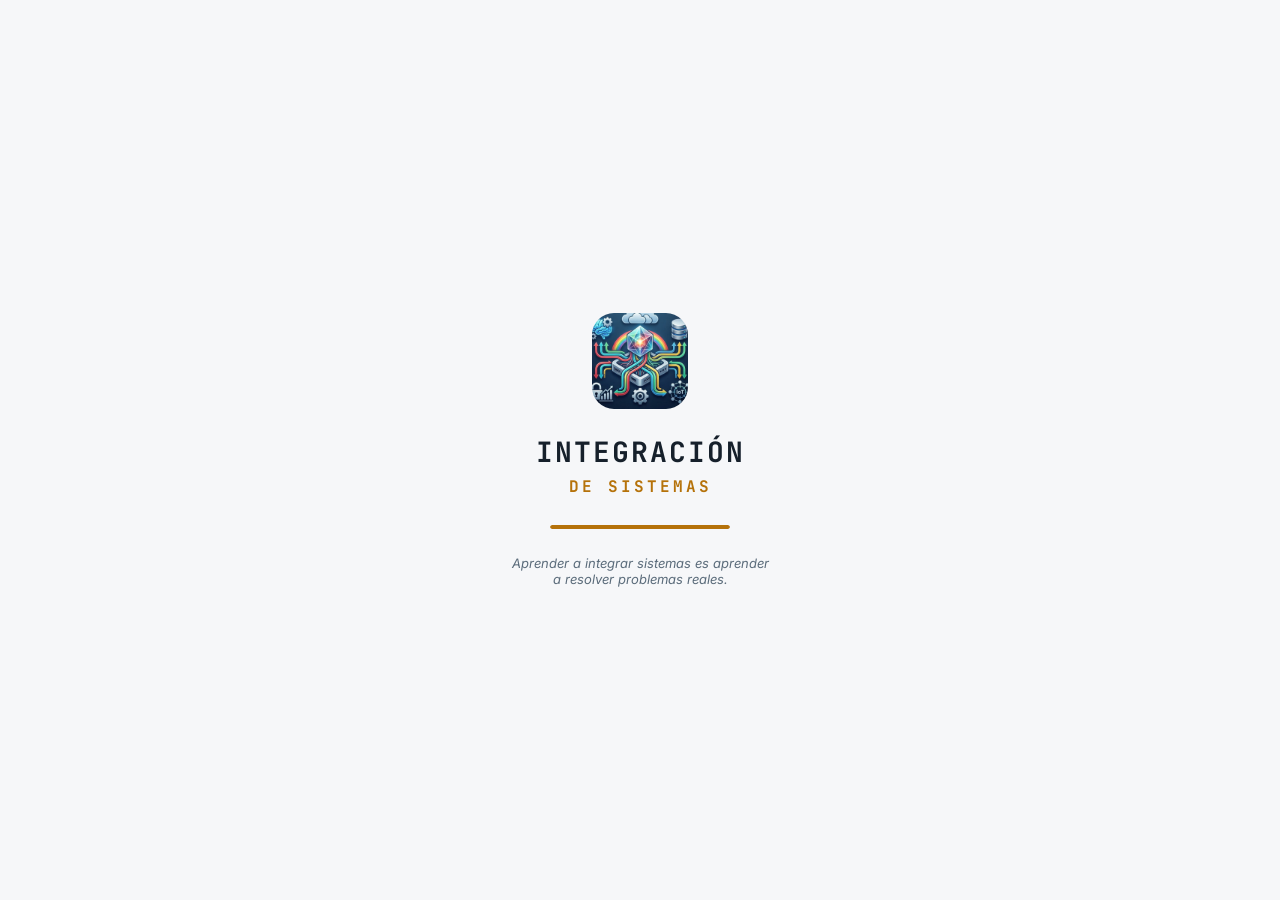
<file: index.html>
<!DOCTYPE html>
<html lang="es">
<head>
<meta charset="UTF-8" />
<meta name="viewport" content="width=device-width, initial-scale=1, viewport-fit=cover" />
<title>Integración de Sistemas</title>
<meta name="description" content="App de estudio: apuntes, cuestionario, casos de debate y glosario de Integración de Sistemas." />
<meta name="theme-color" content="#0f1720" />
<link rel="manifest" href="manifest.json" />
<link rel="icon" href="icon-192.png" />
<link rel="apple-touch-icon" href="icon-192.png" />
<meta name="apple-mobile-web-app-capable" content="yes" />
<meta name="apple-mobile-web-app-status-bar-style" content="black-translucent" />
<meta name="apple-mobile-web-app-title" content="Integración de Sistemas" />
<link rel="preconnect" href="https://fonts.googleapis.com" />
<link rel="preconnect" href="https://fonts.gstatic.com" crossorigin />
<link href="https://fonts.googleapis.com/css2?family=Space+Grotesk:wght@500;700&family=Inter:wght@400;500;600&family=JetBrains+Mono:wght@500;700&display=swap" rel="stylesheet" />
<link rel="stylesheet" href="style.css" />
</head>
<body>

<!-- ===== SPLASH SCREEN ===== -->
<div id="splash" class="splash">
  <div class="splash__inner">
    <img src="splash-icon.png" alt="" class="splash__icon" />
    <div class="splash__title">INTEGRACIÓN</div>
    <div class="splash__subtitle">DE SISTEMAS</div>
    <div class="splash__progress"><div class="splash__progress-bar" id="splash-progress-bar"></div></div>
    <div class="splash__tagline" id="splash-tagline"></div>
  </div>
</div>

<div class="app-shell">
  <header class="topbar">
    <div class="topbar__heading">
      <div class="topbar__title">INTEGRACIÓN</div>
      <div class="topbar__subtitle">DE SISTEMAS</div>
      <div class="topbar__description">in·te·gra·ción de sis·te·mas — hacer que programas distintos trabajen juntos e intercambien información.</div>
    </div>
    <div class="topbar__actions">
      <button type="button" class="icon-btn" id="btn-search" aria-label="Buscar">🔍</button>
      <button type="button" class="icon-btn" id="btn-theme" aria-label="Cambiar tema">🎨</button>
      <button type="button" class="icon-btn" id="btn-font" aria-label="Tamaño de letra">Aa</button>
    </div>
  </header>

  <div class="settings-panel" id="theme-panel" hidden>
    <button type="button" class="settings-panel__btn" data-theme-choice="dark">Oscuro</button>
    <button type="button" class="settings-panel__btn" data-theme-choice="light">Claro</button>
    <button type="button" class="settings-panel__btn" data-theme-choice="contrast">Alto contraste</button>
  </div>

  <div class="settings-panel" id="font-panel" hidden>
    <button type="button" class="settings-panel__btn" data-font-choice="0.9">Chico</button>
    <button type="button" class="settings-panel__btn" data-font-choice="1">Normal</button>
    <button type="button" class="settings-panel__btn" data-font-choice="1.15">Grande</button>
    <button type="button" class="settings-panel__btn" data-font-choice="1.35">Muy grande</button>
  </div>

  <div class="search-panel" id="search-panel" hidden>
    <input type="search" id="search-input" placeholder="Buscar en apuntes, casos, glosario y preguntas..." />
    <button type="button" class="icon-btn" id="btn-search-close" aria-label="Cerrar búsqueda">✕</button>
    <div class="search-results" id="search-results"></div>
  </div>

  <div id="install-banner" class="install-banner" hidden>
    <span id="install-banner-text">Instalá esta app en tu celular o compu para acceder más rápido.</span>
    <div class="install-banner__actions">
      <button type="button" class="btn btn--primary" id="btn-install">Instalar</button>
      <button type="button" class="btn btn--ghost" id="btn-install-dismiss">Ahora no</button>
    </div>
  </div>

  <main id="view" class="view" tabindex="-1"></main>

  <button type="button" class="scroll-top-btn" id="btn-scroll-top" hidden aria-label="Volver arriba">↑</button>

  <div class="app-footer">Desarrollado por @sebranda</div>

  <nav class="tabbar">
    <button type="button" class="tab" data-tab="notes">
      <span class="tab__icon-wrap">
        <svg width="22" height="22" viewBox="0 0 24 24" fill="none"><path d="M4 4h16v16H4z" stroke="currentColor" stroke-width="1.5"/><path d="M8 9h8M8 13h8M8 17h4" stroke="currentColor" stroke-width="1.5"/></svg>
        <span id="notes-tab-badge" class="tab__badge" hidden></span>
      </span>
      <span>Apuntes</span>
    </button>
    <button type="button" class="tab" data-tab="quiz">
      <svg width="22" height="22" viewBox="0 0 24 24" fill="none"><path d="M9 9a3 3 0 116 0c0 2-3 2-3 4" stroke="currentColor" stroke-width="1.5" stroke-linecap="round"/><circle cx="12" cy="17" r="0.8" fill="currentColor"/></svg>
      <span>Cuestionario</span>
    </button>
    <button type="button" class="tab" data-tab="cases">
      <svg width="22" height="22" viewBox="0 0 24 24" fill="none"><path d="M4 5h16v11H8l-4 4V5z" stroke="currentColor" stroke-width="1.5"/></svg>
      <span>Casos</span>
    </button>
    <button type="button" class="tab" data-tab="glossary">
      <svg width="22" height="22" viewBox="0 0 24 24" fill="none"><path d="M5 4h11a2 2 0 012 2v14H7a2 2 0 01-2-2V4z" stroke="currentColor" stroke-width="1.5"/><path d="M5 16h13" stroke="currentColor" stroke-width="1.5"/></svg>
      <span>Glosario</span>
    </button>
  </nav>
</div>

<!-- ===== TEMPLATES ===== -->

<template id="tpl-notes">
  <section class="screen">
    <h1 class="screen__title">Apuntes</h1>
    <div class="progress-overall">
      <div class="progress-overall__label">
        <span>Progreso general de la materia</span>
        <span id="stat-overall-pct">0%</span>
      </div>
      <div class="progress-overall__track"><div class="progress-overall__fill" id="progress-overall-fill"></div></div>
    </div>
    <div class="progress-summary">
      <div class="progress-summary__stat"><span id="stat-notes-read">0/0</span><small>Apuntes leídos</small></div>
      <div class="progress-summary__stat"><span id="stat-best-score">—</span><small>Mejor puntaje</small></div>
      <div class="progress-summary__stat"><span id="stat-cases-viewed">0/0</span><small>Casos vistos</small></div>
    </div>
    <a href="#" class="reset-progress-link" id="btn-reset-progress">↺ Reiniciar progreso</a>
    <button type="button" class="btn btn--ghost btn--block" id="btn-export-notes-pdf">Exportar apuntes a PDF</button>
    <button type="button" class="btn btn--ghost btn--block" id="btn-export-all-pdf">Exportar todo a PDF (apuntes, errores comunes, casos y glosario)</button>
    <div id="daily-slot"></div>
    <div class="accordion__toolbar">
      <button type="button" class="toggle-all-btn" id="btn-toggle-notes" aria-expanded="false">Expandir todo</button>
    </div>
    <div id="notes-list" class="accordion"></div>
    <h2 class="screen__subtitle">Errores comunes</h2>
    <div class="accordion__toolbar">
      <button type="button" class="toggle-all-btn" id="btn-toggle-misconceptions" aria-expanded="false">Expandir todo</button>
    </div>
    <div id="misconceptions-list" class="accordion"></div>
  </section>
</template>

<template id="tpl-note-item">
  <article class="accordion__item note-item">
    <button type="button" class="accordion__head" aria-expanded="false">
      <span class="note-item__title"></span>
      <span class="note-item__read-badge" hidden>✓ Leído</span>
      <span class="accordion__chevron">▾</span>
    </button>
    <div class="accordion__body" hidden>
      <div class="note-item__diagram" hidden></div>
      <div class="note-item__body"></div>
      <a class="note-resource" hidden target="_blank" rel="noopener"></a>
      <label class="note-item__mark"><input type="checkbox" class="note-item__checkbox" /> Marcar como leído</label>
    </div>
  </article>
</template>

<template id="tpl-misconception-item">
  <article class="accordion__item">
    <button type="button" class="accordion__head" aria-expanded="false">
      <span class="misconception-item__title"></span>
      <span class="accordion__chevron">▾</span>
    </button>
    <div class="accordion__body" hidden><p class="misconception-item__text"></p></div>
  </article>
</template>

<template id="tpl-daily-question">
  <div class="daily-card">
    <div class="daily-card__label">Pregunta del día</div>
    <p class="daily-card__question"></p>
    <div class="daily-card__options"></div>
    <p class="daily-card__feedback" hidden></p>
  </div>
</template>

<template id="tpl-cases">
  <section class="screen">
    <h1 class="screen__title">Casos para debatir</h1>
    <div class="mode-toggle">
      <button type="button" class="mode-toggle__btn is-active" data-mode="student">Vista alumno</button>
      <button type="button" class="mode-toggle__btn" data-mode="teacher">Modo profesor</button>
    </div>
    <div id="weekly-case-slot"></div>
    <div class="accordion__toolbar">
      <button type="button" class="toggle-all-btn" id="btn-toggle-cases" aria-expanded="false">Expandir todo</button>
    </div>
    <div id="cases-list" class="accordion"></div>
  </section>
</template>

<template id="tpl-weekly-case">
  <div class="weekly-card">
    <div class="weekly-card__label">⭐ Caso de la semana</div>
    <div class="weekly-card__title"></div>
  </div>
</template>

<template id="tpl-case-item">
  <article class="accordion__item case-item">
    <button type="button" class="accordion__head" aria-expanded="false">
      <span class="case-item__title"></span>
      <span class="accordion__chevron">▾</span>
    </button>
    <div class="accordion__body" hidden>
      <p class="case-item__scenario"></p>
      <button type="button" class="btn btn--ghost case__answer-toggle">Ver respuesta sugerida</button>
      <div class="case__answer" hidden><p></p></div>
      <div class="case__tips" hidden>
        <h3>Tips para guiar el debate</h3>
        <ul></ul>
      </div>
    </div>
  </article>
</template>

<template id="tpl-glossary">
  <section class="screen">
    <h1 class="screen__title">Glosario</h1>
    <div class="mode-toggle">
      <button type="button" class="mode-toggle__btn is-active" data-mode="list">Lista</button>
      <button type="button" class="mode-toggle__btn" data-mode="cards">Tarjetas (repaso)</button>
    </div>
    <input type="search" id="glossary-search" class="glossary-search" placeholder="Buscar término..." />
    <button type="button" class="btn btn--ghost btn--block" id="btn-export-glossary-pdf">Exportar glosario a PDF</button>
    <div id="glossary-list-view"></div>
    <div id="glossary-cards-view" hidden></div>
  </section>
</template>

<template id="tpl-glossary-list">
  <ul class="glossary-list"></ul>
</template>

<template id="tpl-glossary-item">
  <li class="glossary-list__item">
    <div class="glossary-list__term"></div>
    <div class="glossary-list__def"></div>
  </li>
</template>

<template id="tpl-glossary-cards">
  <div class="flashcard-wrap">
    <div class="flashcard" id="flashcard">
      <div class="flashcard__face flashcard__front"></div>
      <div class="flashcard__face flashcard__back" hidden></div>
    </div>
    <div class="flashcard__nav">
      <button type="button" class="btn btn--ghost" id="btn-flash-prev">◀ Anterior</button>
      <span id="flashcard-counter">1 / 1</span>
      <button type="button" class="btn btn--ghost" id="btn-flash-next">Siguiente ▶</button>
    </div>
    <button type="button" class="btn btn--primary btn--block" id="btn-flash-flip">Girar tarjeta</button>
    <button type="button" class="btn btn--ghost btn--block" id="btn-flash-shuffle">Mezclar tarjetas</button>
  </div>
</template>

<template id="tpl-quiz-intro">
  <section class="screen screen--center">
    <h1 class="screen__title">Cuestionario</h1>
    <p class="quiz-intro__best">Mejor puntaje: <strong id="best-score">—</strong></p>
    <p class="quiz-intro__desc">Elegí un modo para empezar. Las opciones de cada pregunta aparecen en orden distinto cada vez.</p>
    <button type="button" class="btn btn--primary btn--block" id="btn-start-practice">Modo práctica</button>
    <button type="button" class="btn btn--secondary btn--block" id="btn-start-exam">Modo examen (8 min)</button>
    <button type="button" class="btn btn--ghost btn--block" id="btn-start-review">🕒 Repaso rápido (5 min)</button>
  </section>
</template>

<template id="tpl-question">
  <section class="screen">
    <div class="quiz-header">
      <div class="quiz-progress"><div class="quiz-progress__bar" id="quiz-progress-bar"></div></div>
      <div class="quiz-header__row">
        <span id="quiz-question-counter"></span>
        <span id="quiz-timer" hidden></span>
      </div>
    </div>
    <p class="quiz-question" id="quiz-question-text"></p>
    <div class="quiz-options" id="quiz-options"></div>
  </section>
</template>

<template id="tpl-option">
  <button type="button" class="quiz-option"></button>
</template>

<template id="tpl-result">
  <section class="screen screen--center">
    <h1 class="screen__title" id="result-title">¡Listo!</h1>
    <p class="result__score" id="result-score"></p>
    <p class="result__detail" id="result-detail"></p>
    <div class="result__actions">
      <button type="button" class="btn btn--ghost" id="btn-share-result">Compartir resultado</button>
      <button type="button" class="btn btn--primary" id="btn-retry">Volver a intentar</button>
    </div>
  </section>
</template>

<!-- ===== CONTENEDOR PARA "EXPORTAR TODO A PDF" ===== -->
<div id="print-all-container"></div>

<script src="data.js"></script>
<script src="app.js"></script>
</body>
</html>
</file>
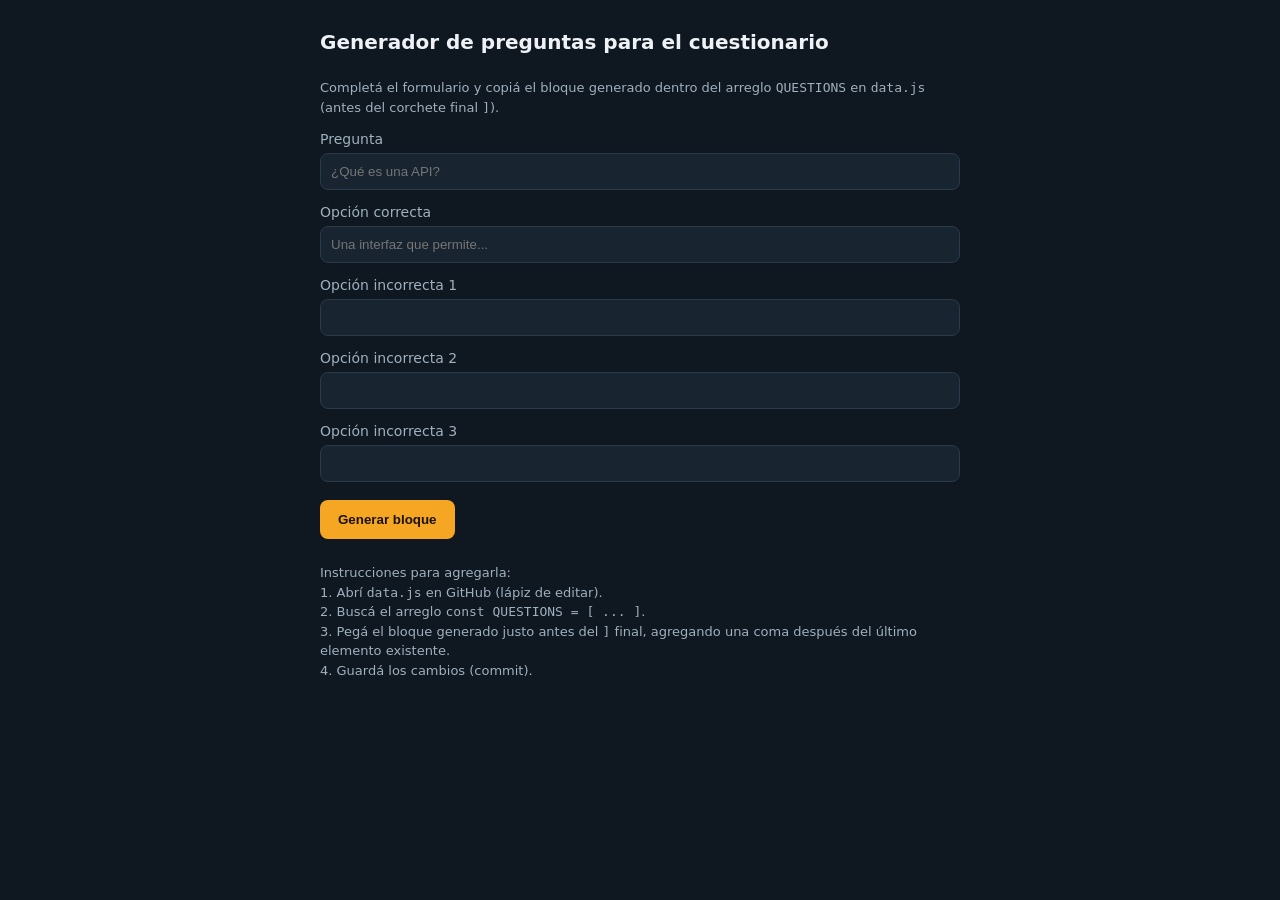
<file: generador.html>
<!DOCTYPE html>
<html lang="es">
<head>
<meta charset="UTF-8" />
<meta name="viewport" content="width=device-width, initial-scale=1" />
<meta name="robots" content="noindex, nofollow" />
<title>Generador de preguntas · Integración de Sistemas</title>
<style>
  body { font-family: system-ui, sans-serif; max-width: 640px; margin: 30px auto; padding: 0 16px; background: #0f1720; color: #eef2f6; }
  h1 { font-size: 20px; }
  label { display: block; margin-top: 14px; font-size: 14px; color: #9fb0bf; }
  input, textarea { width: 100%; padding: 10px; margin-top: 6px; border-radius: 8px; border: 1px solid #2a3a4a; background: #182430; color: #eef2f6; box-sizing: border-box; }
  button { margin-top: 18px; padding: 12px 18px; border-radius: 8px; border: none; background: #f5a623; color: #1a1200; font-weight: 700; cursor: pointer; }
  pre { background: #182430; padding: 14px; border-radius: 8px; white-space: pre-wrap; word-break: break-word; margin-top: 18px; border: 1px solid #2a3a4a; }
  .hint { font-size: 13px; color: #9fb0bf; margin-top: 24px; line-height: 1.5; }
</style>
</head>
<body>
  <h1>Generador de preguntas para el cuestionario</h1>
  <p class="hint">Completá el formulario y copiá el bloque generado dentro del arreglo <code>QUESTIONS</code> en <code>data.js</code> (antes del corchete final <code>]</code>).</p>

  <label>Pregunta</label>
  <input type="text" id="q" placeholder="¿Qué es una API?" />

  <label>Opción correcta</label>
  <input type="text" id="correct" placeholder="Una interfaz que permite..." />

  <label>Opción incorrecta 1</label>
  <input type="text" id="wrong1" />

  <label>Opción incorrecta 2</label>
  <input type="text" id="wrong2" />

  <label>Opción incorrecta 3</label>
  <input type="text" id="wrong3" />

  <button id="btn-generate">Generar bloque</button>

  <pre id="output" hidden></pre>
  <button id="btn-copy" hidden>Copiar al portapapeles</button>

  <p class="hint">
    Instrucciones para agregarla:<br>
    1. Abrí <code>data.js</code> en GitHub (lápiz de editar).<br>
    2. Buscá el arreglo <code>const QUESTIONS = [ ... ]</code>.<br>
    3. Pegá el bloque generado justo antes del <code>]</code> final, agregando una coma después del último elemento existente.<br>
    4. Guardá los cambios (commit).
  </p>

  <script>
    document.getElementById('btn-generate').addEventListener('click', function () {
      const q = document.getElementById('q').value.trim();
      const correct = document.getElementById('correct').value.trim();
      const wrongs = [
        document.getElementById('wrong1').value.trim(),
        document.getElementById('wrong2').value.trim(),
        document.getElementById('wrong3').value.trim()
      ].filter(Boolean);

      if (!q || !correct || wrongs.length < 1) {
        alert('Completá al menos la pregunta, la respuesta correcta y una opción incorrecta.');
        return;
      }

      const options = [correct].concat(wrongs);
      // mezclamos para no tener siempre la correcta primero en el código fuente
      for (let i = options.length - 1; i > 0; i--) {
        const j = Math.floor(Math.random() * (i + 1));
        [options[i], options[j]] = [options[j], options[i]];
      }
      const correctIndex = options.indexOf(correct);

      function esc(s) { return s.replace(/'/g, "\\'"); }

      const block =
        "  { q: '" + esc(q) + "', options: [" +
        options.map(function (o) { return "'" + esc(o) + "'"; }).join(', ') +
        "], correct: " + correctIndex + " },";

      const out = document.getElementById('output');
      out.textContent = block;
      out.hidden = false;
      document.getElementById('btn-copy').hidden = false;
    });

    document.getElementById('btn-copy').addEventListener('click', function () {
      const text = document.getElementById('output').textContent;
      navigator.clipboard.writeText(text).then(function () {
        alert('Copiado al portapapeles.');
      });
    });
  </script>
</body>
</html>
</file>
<file: style.css>
:root {
  --bg: #0f1720;
  --surface: #182430;
  --surface-2: #1f2e3c;
  --text: #eef2f6;
  --text-dim: #9fb0bf;
  --line: #2a3a4a;
  --amber: #f5a623;
  --amber-dim: #c9840f;
  --danger: #e5484d;
  --success: #3ecf8e;
  --font-body: 'Inter', system-ui, sans-serif;
  --font-display: 'Space Grotesk', var(--font-body);
  --font-mono: 'JetBrains Mono', monospace;
  --font-scale: 1;
  --radius: 14px;
}

[data-theme="light"] {
  --bg: #f6f7f9;
  --surface: #ffffff;
  --surface-2: #eef1f4;
  --text: #16202b;
  --text-dim: #5a6b7a;
  --line: #dde3e9;
  --amber: #b5720a;
  --amber-dim: #8c5806;
}

[data-theme="contrast"] {
  --bg: #000000;
  --surface: #0a0a0a;
  --surface-2: #141414;
  --text: #ffffff;
  --text-dim: #e0e0e0;
  --line: #ffffff;
  --amber: #ffd400;
  --amber-dim: #ffd400;
}

* { box-sizing: border-box; }

html, body {
  margin: 0;
  padding: 0;
  height: 100%;
  overflow: hidden;
  overscroll-behavior: none;
  background: var(--bg);
  color: var(--text);
  font-family: var(--font-body);
  font-size: calc(16px * var(--font-scale, 1));
}

button {
  appearance: none;
  -webkit-appearance: none;
  -moz-appearance: none;
  font-family: inherit;
  color: inherit;
  cursor: pointer;
  background: none;
  border: none;
}

/* ===== SPLASH SCREEN ===== */
.splash {
  position: fixed;
  inset: 0;
  z-index: 999;
  background: var(--bg);
  display: flex;
  align-items: center;
  justify-content: center;
  transition: opacity 0.5s ease, visibility 0.5s ease;
}
.splash.is-hidden {
  opacity: 0;
  visibility: hidden;
  pointer-events: none;
}
.splash__inner {
  display: flex;
  flex-direction: column;
  align-items: center;
  gap: 6px;
  animation: splash-fade-in 0.6s ease;
}
.splash__icon {
  width: 96px;
  height: 96px;
  border-radius: 22px;
  margin-bottom: 18px;
  animation: splash-pulse 2s ease-in-out infinite;
}
.splash__title {
  font-family: var(--font-mono);
  font-weight: 700;
  font-size: 28px;
  letter-spacing: 2px;
  color: var(--text);
}
.splash__subtitle {
  font-family: var(--font-mono);
  font-weight: 700;
  font-size: 16px;
  letter-spacing: 3px;
  color: var(--amber);
  margin-bottom: 22px;
}
.splash__progress {
  width: 180px;
  height: 4px;
  border-radius: 2px;
  background: var(--surface-2);
  overflow: hidden;
}
.splash__progress-bar {
  height: 100%;
  width: 0%;
  background: var(--amber);
  border-radius: 2px;
  transition: width linear;
}
.splash__tagline {
  margin-top: 20px;
  font-family: var(--font-body);
  font-size: 13px;
  font-style: italic;
  color: var(--text-dim);
  text-align: center;
  max-width: 260px;
  animation: splash-fade-in 0.8s ease 0.2s both;
}
@keyframes splash-fade-in {
  from { opacity: 0; transform: translateY(8px); }
  to { opacity: 1; transform: translateY(0); }
}
@keyframes splash-pulse {
  0%, 100% { transform: scale(1); }
  50% { transform: scale(1.05); }
}

.app-shell {
  height: 100vh;
  height: 100dvh;
  display: flex;
  flex-direction: column;
  overflow: hidden;
}

.topbar {
  display: flex;
  flex-direction: column;
  align-items: center;
  text-align: center;
  gap: 4px;
  padding: 10px 16px 6px;
  border-bottom: 1px solid var(--line);
  background: var(--surface);
  position: relative;
}
.topbar__heading { display: flex; flex-direction: column; align-items: center; }
.topbar__title {
  font-family: var(--font-mono);
  font-weight: 700;
  font-size: 19px;
  letter-spacing: 2px;
}
.topbar__subtitle {
  font-family: var(--font-mono);
  font-weight: 700;
  font-size: 11px;
  letter-spacing: 3px;
  color: var(--amber);
}
.topbar__description {
  font-family: var(--font-mono);
  font-style: italic;
  font-size: calc(11px * var(--font-scale, 1));
  color: var(--text-dim);
  margin-top: 3px;
  max-width: 480px;
}
.topbar__actions {
  display: flex;
  gap: 8px;
  margin-top: 6px;
}
.icon-btn {
  width: 32px;
  height: 32px;
  border-radius: 10px;
  background: var(--surface-2);
  display: flex;
  align-items: center;
  justify-content: center;
  font-size: 15px;
}
.icon-btn:hover { background: var(--line); }

.settings-panel[hidden] { display: none; }
.settings-panel {
  display: flex;
  gap: 8px;
  flex-wrap: wrap;
  justify-content: center;
  padding: 10px 16px;
  background: var(--surface-2);
  border-bottom: 1px solid var(--line);
}
.settings-panel__btn {
  padding: 8px 14px;
  border-radius: 10px;
  background: var(--surface);
  border: 1px solid var(--line);
  font-size: 13px;
}
.settings-panel__btn.is-active { border-color: var(--amber); color: var(--amber); }

.search-panel[hidden] { display: none; }
.search-panel {
  position: absolute;
  top: 0; left: 0; right: 0;
  z-index: 50;
  background: var(--surface);
  padding: 14px 16px;
  border-bottom: 1px solid var(--line);
  display: flex;
  flex-wrap: wrap;
  gap: 8px;
}
#search-input {
  flex: 1;
  min-width: 200px;
  padding: 10px 12px;
  border-radius: 10px;
  border: 1px solid var(--line);
  background: var(--surface-2);
  color: var(--text);
  font-size: 14px;
}
.search-results {
  width: 100%;
  max-height: 60vh;
  overflow-y: auto;
}
.search-result {
  padding: 10px;
  border-bottom: 1px solid var(--line);
  cursor: pointer;
}
.search-result:hover { background: var(--surface-2); }
.search-result__tag {
  font-size: 11px;
  text-transform: uppercase;
  color: var(--amber);
  letter-spacing: 1px;
}
mark { background: var(--amber); color: #000; border-radius: 3px; }

.install-banner[hidden] { display: none; }
.install-banner {
  display: flex;
  flex-wrap: wrap;
  align-items: center;
  gap: 10px;
  justify-content: space-between;
  padding: 12px 16px;
  background: var(--surface-2);
  border-bottom: 1px solid var(--line);
  font-size: 14px;
}
.install-banner__actions { display: flex; gap: 8px; }

.btn {
  padding: 12px 18px;
  border-radius: 10px;
  font-size: 15px;
  font-weight: 600;
}
.btn--primary { background: var(--amber); color: #1a1200; }
.btn--secondary { background: var(--surface-2); border: 1px solid var(--amber); color: var(--amber); }
.btn--ghost { background: transparent; border: 1px solid var(--line); color: var(--text); }
.btn--block { display: block; width: 100%; margin-top: 10px; }

.view {
  flex: 1;
  min-height: 0;
  overflow-y: auto;
  scrollbar-width: thin;
  scrollbar-color: var(--line) transparent;
  padding: 16px;
  position: relative;
}
.view::-webkit-scrollbar { width: 8px; }
.view::-webkit-scrollbar-track { background: transparent; }
.view::-webkit-scrollbar-thumb { background: var(--line); border-radius: 8px; }

.scroll-top-btn[hidden] { display: none; }
.scroll-top-btn {
  position: fixed;
  right: 18px;
  bottom: 84px;
  width: 44px;
  height: 44px;
  border-radius: 50%;
  background: var(--amber);
  color: #1a1200;
  font-size: 18px;
  box-shadow: 0 4px 14px rgba(0,0,0,0.3);
  z-index: 30;
}

.app-footer {
  flex: none;
  text-align: center;
  font-size: 10px;
  color: var(--text-dim);
  padding: 3px 0;
  background: var(--surface);
  border-top: 1px solid var(--line);
}

.tabbar {
  display: flex;
  flex: none;
  border-top: 1px solid var(--line);
  background: var(--surface);
  position: sticky;
  bottom: 0;
  z-index: 20;
  padding-bottom: env(safe-area-inset-bottom, 0px);
}
.tab {
  flex: 1;
  display: flex;
  flex-direction: column;
  align-items: center;
  gap: 4px;
  padding: 10px 4px 12px;
  font-size: 11px;
  color: var(--text-dim);
}
.tab.is-active { color: var(--amber); }
.tab__icon-wrap { position: relative; }
.tab__badge[hidden] { display: none; }
.tab__badge {
  position: absolute;
  top: -2px;
  right: -4px;
  width: 8px;
  height: 8px;
  border-radius: 50%;
  background: var(--danger);
}

.screen-fade-in { animation: screenFadeIn 0.28s ease; }
@keyframes screenFadeIn {
  from { opacity: 0; transform: translateY(8px); }
  to { opacity: 1; transform: translateY(0); }
}

.screen__title {
  font-family: var(--font-display);
  font-size: 22px;
  margin: 4px 0 14px;
}
.screen__subtitle {
  font-family: var(--font-display);
  font-size: 17px;
  margin: 22px 0 10px;
}
.screen--center {
  display: flex;
  flex-direction: column;
  align-items: center;
  text-align: center;
  justify-content: center;
  min-height: 60vh;
}

.progress-overall {
  margin-bottom: 12px;
}
.progress-overall__label {
  display: flex;
  justify-content: space-between;
  font-size: 12px;
  color: var(--text-dim);
  margin-bottom: 6px;
}
.progress-overall__label span:last-child {
  font-weight: 700;
  color: var(--amber);
}
.progress-overall__track {
  height: 10px;
  border-radius: 5px;
  background: var(--surface-2);
  border: 1px solid var(--line);
  overflow: hidden;
}
.progress-overall__fill {
  height: 100%;
  width: 0%;
  background: var(--amber);
  border-radius: 5px;
  transition: width 0.4s ease;
}

.progress-summary {
  display: flex;
  justify-content: space-between;
  background: var(--surface);
  border: 1px solid var(--line);
  border-radius: var(--radius);
  padding: 14px;
  margin-bottom: 8px;
}
.progress-summary__stat { display: flex; flex-direction: column; align-items: center; gap: 2px; }
.progress-summary__stat span { font-weight: 700; font-size: 16px; color: var(--amber); }
.progress-summary__stat small { color: var(--text-dim); font-size: 11px; }

.reset-progress-link {
  display: inline-flex;
  align-items: center;
  gap: 6px;
  color: var(--amber);
  font-size: 13px;
  font-weight: 600;
  text-decoration: underline;
  margin: 10px 0 16px;
}

.daily-card, .weekly-card {
  background: var(--surface);
  border: 1px solid var(--amber);
  border-radius: var(--radius);
  padding: 14px;
  margin: 14px 0;
}
.daily-card__label, .weekly-card__label {
  font-size: 11px;
  text-transform: uppercase;
  letter-spacing: 1px;
  color: var(--amber);
  margin-bottom: 8px;
}
.daily-card__options { display: flex; flex-direction: column; gap: 8px; margin-top: 10px; }
.daily-card__feedback[hidden] { display: none; }
.daily-card__feedback { margin-top: 10px; font-weight: 600; }
.weekly-card__title { font-weight: 600; }

.accordion__toolbar {
  display: flex;
  justify-content: flex-end;
  margin: 10px 0 8px;
}
.toggle-all-btn {
  font-size: 12px;
  color: var(--amber);
  padding: 6px 10px;
  border-radius: 8px;
  border: 1px solid var(--line);
}
.toggle-all-btn:hover { background: var(--surface-2); }

.accordion__item {
  background: var(--surface);
  border: 1px solid var(--line);
  border-radius: var(--radius);
  margin-bottom: 10px;
  overflow: hidden;
}
.accordion__head {
  width: 100%;
  display: flex;
  align-items: center;
  gap: 10px;
  padding: 14px;
  text-align: left;
  font-weight: 600;
}
.accordion__chevron { margin-left: auto; color: var(--text-dim); transition: transform 0.2s; }
.accordion__head[aria-expanded="true"] .accordion__chevron { transform: rotate(180deg); }
.accordion__body[hidden] { display: none; }
.accordion__body { padding: 0 14px 14px; color: var(--text-dim); line-height: 1.5; }
.note-item__body p { margin: 0 0 12px; }
.note-item__body p:last-child { margin-bottom: 0; }
.note-item__diagram[hidden] { display: none; }
.note-item__diagram {
  background: var(--surface-2);
  border: 1px solid var(--line);
  border-radius: 10px;
  padding: 12px;
  margin-bottom: 14px;
}
.note-item__diagram svg { width: 100%; height: auto; display: block; }
.note-item__diagram text { font-family: var(--font-mono); }
.note-item__read-badge[hidden] { display: none; }
.note-item__read-badge { font-size: 11px; color: var(--success); white-space: nowrap; }
.note-resource[hidden] { display: none; }
.note-resource {
  display: inline-block;
  margin-top: 10px;
  color: var(--amber);
  font-size: 13px;
  text-decoration: underline;
}
.note-item__mark { display: flex; align-items: center; gap: 8px; margin-top: 12px; font-size: 13px; cursor: pointer; }

.case__answer[hidden], .case__tips[hidden] { display: none; }
.case__answer { margin-top: 12px; padding: 10px; background: var(--surface-2); border-radius: 10px; }
.case__tips { margin-top: 12px; padding: 10px; background: var(--surface-2); border-radius: 10px; border: 1px dashed var(--amber); }
.case__tips h3 { margin: 0 0 6px; font-size: 13px; color: var(--amber); }
.case__tips ul { margin: 0; padding-left: 18px; }
.case__tips li { margin-bottom: 10px; }
.case__tips li:last-child { margin-bottom: 0; }
.tip-question { display: block; }
.tip-answer { margin: 4px 0 0; font-size: 13px; font-style: italic; color: var(--text-dim); }

.mode-toggle { display: flex; gap: 8px; margin-bottom: 14px; }
.mode-toggle__btn {
  flex: 1;
  padding: 10px;
  border-radius: 10px;
  background: var(--surface-2);
  border: 1px solid var(--line);
  font-size: 13px;
}
.mode-toggle__btn.is-active { border-color: var(--amber); color: var(--amber); background: var(--surface); }

.glossary-search {
  width: 100%;
  padding: 10px 12px;
  border-radius: 10px;
  border: 1px solid var(--line);
  background: var(--surface-2);
  color: var(--text);
  margin-bottom: 12px;
}
.glossary-list { list-style: none; padding: 0; margin: 0; }
.glossary-list__item {
  padding: 12px;
  background: var(--surface);
  border: 1px solid var(--line);
  border-radius: 10px;
  margin-bottom: 8px;
}
.glossary-list__term { font-weight: 700; color: var(--text); margin-bottom: 4px; }
.glossary-list__def { color: var(--text-dim); font-size: 14px; }

.flashcard-wrap { display: flex; flex-direction: column; align-items: center; gap: 14px; margin-top: 10px; }
.flashcard {
  width: 100%;
  max-width: 360px;
  min-height: 180px;
  background: var(--surface);
  border: 1px solid var(--amber);
  border-radius: var(--radius);
  display: flex;
  align-items: center;
  justify-content: center;
  padding: 20px;
  text-align: center;
  font-weight: 600;
  cursor: pointer;
}
.flashcard__face[hidden] { display: none; }
.flashcard__back { color: var(--text-dim); font-weight: 400; }
.flashcard__nav { display: flex; align-items: center; gap: 14px; }

.quiz-intro__best { color: var(--amber); font-weight: 700; }
.quiz-intro__desc { color: var(--text-dim); margin-bottom: 20px; }

.quiz-header { margin-bottom: 16px; }
.quiz-progress { height: 6px; background: var(--surface-2); border-radius: 3px; overflow: hidden; margin-bottom: 8px; }
.quiz-progress__bar { height: 100%; background: var(--amber); width: 0%; transition: width 0.3s; }
.quiz-header__row { display: flex; justify-content: space-between; font-size: 13px; color: var(--text-dim); }
.quiz-question { font-size: 18px; font-weight: 600; margin-bottom: 18px; }
.quiz-options { display: flex; flex-direction: column; gap: 10px; }
.quiz-option {
  padding: 14px;
  border-radius: 10px;
  border: 1px solid var(--line);
  background: var(--surface);
  text-align: left;
  font-size: 15px;
}
.quiz-option.is-correct { border-color: var(--success); background: rgba(62,207,142,0.1); }
.quiz-option.is-wrong { border-color: var(--danger); background: rgba(229,72,77,0.1); }

.result__score { font-size: 32px; font-weight: 700; color: var(--amber); }
.result__detail { color: var(--text-dim); margin-bottom: 20px; }
.result__actions { display: flex; gap: 10px; flex-wrap: wrap; justify-content: center; }

.confetti-container { position: fixed; inset: 0; pointer-events: none; z-index: 200; overflow: hidden; }
.confetti-piece {
  position: absolute;
  top: -10px;
  width: 8px;
  height: 14px;
  opacity: 0.9;
  animation: confetti-fall 2.4s ease-in forwards;
}
@keyframes confetti-fall {
  to { transform: translateY(110vh) rotate(540deg); opacity: 0.2; }
}

@media print {
  html, body { height: auto !important; overflow: visible !important; }
  .topbar, .settings-panel, .search-panel, .install-banner, .tabbar, .scroll-top-btn, .app-footer,
  #btn-reset-progress, #btn-export-notes-pdf, #btn-export-glossary-pdf, #btn-export-all-pdf, .mode-toggle { display: none !important; }
  .app-shell { height: auto; display: block; overflow: visible; }
  .view { height: auto; overflow: visible; }
  .accordion__body[hidden] { display: block !important; }
  .accordion__head { pointer-events: none; }
  body { background: #fff; color: #000; }
  .accordion__item, .glossary-list__item { border-color: #ccc; break-inside: avoid; }
}

/* ===== Exportar todo a PDF ===== */
#print-all-container { display: none; }
body.print-all-mode .app-shell { display: none !important; }
@media print {
  body.print-all-mode #print-all-container {
    display: block !important;
    background: #fff;
    color: #000;
    padding: 0;
  }
  .print-all__title { font-family: var(--font-display); font-size: 24px; margin: 0 0 4px; }
  .print-all__section-title { font-family: var(--font-display); font-size: 20px; margin: 28px 0 10px; border-bottom: 2px solid #000; padding-bottom: 4px; }
  .print-all__item { margin-bottom: 16px; break-inside: avoid; }
  .print-all__item h3 { font-size: 15px; margin: 0 0 4px; }
  .print-all__item p { margin: 0 0 6px; line-height: 1.5; }
  .print-all__item .print-all__label { font-weight: 700; }
}
</file>
